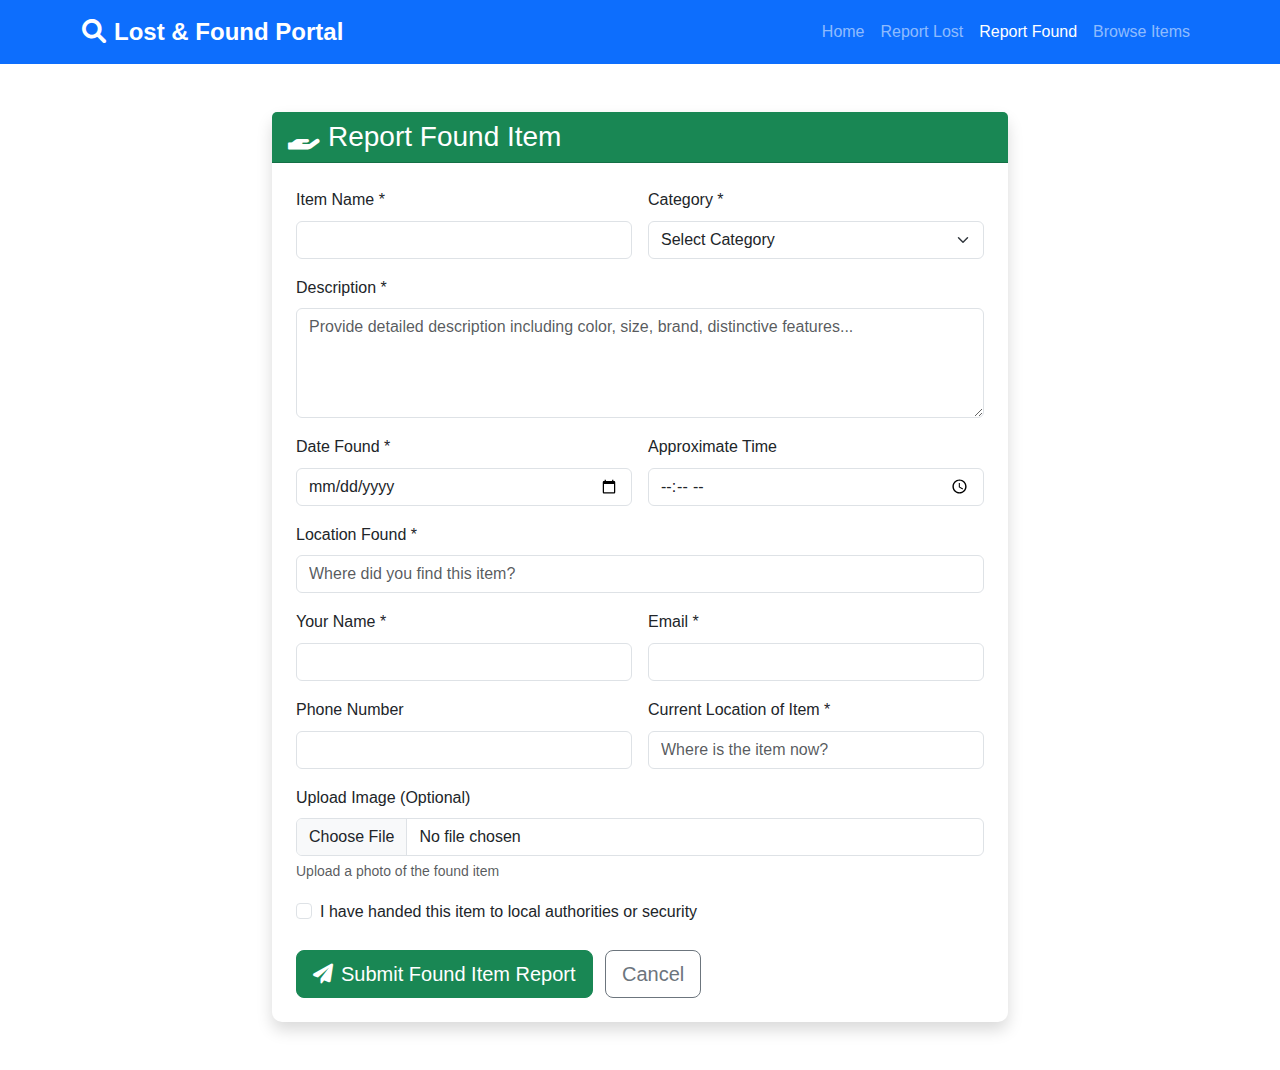
<file: report-found.html>
<!DOCTYPE html>
<html lang="en">
<head>
    <meta charset="UTF-8">
    <meta name="viewport" content="width=device-width, initial-scale=1.0">
    <title>Report Found Item - Lost & Found Portal</title>
    <link href="https://cdn.jsdelivr.net/npm/bootstrap@5.3.0/dist/css/bootstrap.min.css" rel="stylesheet">
    <link href="https://cdnjs.cloudflare.com/ajax/libs/font-awesome/6.0.0/css/all.min.css" rel="stylesheet">
    <link href="styles.css" rel="stylesheet">
</head>
<body>
    <!-- Navigation -->
    <nav class="navbar navbar-expand-lg navbar-dark bg-primary">
        <div class="container">
            <a class="navbar-brand fw-bold" href="index.html">
                <i class="fas fa-search me-2"></i>Lost & Found Portal
            </a>
            <button class="navbar-toggler" type="button" data-bs-toggle="collapse" data-bs-target="#navbarNav">
                <span class="navbar-toggler-icon"></span>
            </button>
            <div class="collapse navbar-collapse" id="navbarNav">
                <ul class="navbar-nav ms-auto">
                    <li class="nav-item">
                        <a class="nav-link" href="index.html">Home</a>
                    </li>
                    <li class="nav-item">
                        <a class="nav-link" href="report-lost.html">Report Lost</a>
                    </li>
                    <li class="nav-item">
                        <a class="nav-link active" href="report-found.html">Report Found</a>
                    </li>
                    <li class="nav-item">
                        <a class="nav-link" href="browse.html">Browse Items</a>
                    </li>
                </ul>
            </div>
        </div>
    </nav>

    <!-- Report Found Form -->
    <section class="py-5">
        <div class="container">
            <div class="row justify-content-center">
                <div class="col-lg-8">
                    <div class="card shadow">
                        <div class="card-header bg-success text-white">
                            <h3 class="mb-0">
                                <i class="fas fa-hand-holding me-2"></i>Report Found Item
                            </h3>
                        </div>
                        <div class="card-body p-4">
                            <form id="foundItemForm">
                                <div class="row g-3">
                                    <div class="col-md-6">
                                        <label for="foundItemName" class="form-label">Item Name *</label>
                                        <input type="text" class="form-control" id="foundItemName" required>
                                    </div>
                                    <div class="col-md-6">
                                        <label for="foundCategory" class="form-label">Category *</label>
                                        <select class="form-select" id="foundCategory" required>
                                            <option value="">Select Category</option>
                                            <option value="electronics">Electronics</option>
                                            <option value="clothing">Clothing</option>
                                            <option value="accessories">Accessories</option>
                                            <option value="documents">Documents</option>
                                            <option value="keys">Keys</option>
                                            <option value="bags">Bags</option>
                                            <option value="other">Other</option>
                                        </select>
                                    </div>
                                    <div class="col-12">
                                        <label for="foundDescription" class="form-label">Description *</label>
                                        <textarea class="form-control" id="foundDescription" rows="4" placeholder="Provide detailed description including color, size, brand, distinctive features..." required></textarea>
                                    </div>
                                    <div class="col-md-6">
                                        <label for="dateFound" class="form-label">Date Found *</label>
                                        <input type="date" class="form-control" id="dateFound" required>
                                    </div>
                                    <div class="col-md-6">
                                        <label for="timeFound" class="form-label">Approximate Time</label>
                                        <input type="time" class="form-control" id="timeFound">
                                    </div>
                                    <div class="col-12">
                                        <label for="foundLocation" class="form-label">Location Found *</label>
                                        <input type="text" class="form-control" id="foundLocation" placeholder="Where did you find this item?" required>
                                    </div>
                                    <div class="col-md-6">
                                        <label for="finderName" class="form-label">Your Name *</label>
                                        <input type="text" class="form-control" id="finderName" required>
                                    </div>
                                    <div class="col-md-6">
                                        <label for="finderEmail" class="form-label">Email *</label>
                                        <input type="email" class="form-control" id="finderEmail" required>
                                    </div>
                                    <div class="col-md-6">
                                        <label for="finderPhone" class="form-label">Phone Number</label>
                                        <input type="tel" class="form-control" id="finderPhone">
                                    </div>
                                    <div class="col-md-6">
                                        <label for="currentLocation" class="form-label">Current Location of Item *</label>
                                        <input type="text" class="form-control" id="currentLocation" placeholder="Where is the item now?" required>
                                    </div>
                                    <div class="col-12">
                                        <label for="foundItemImage" class="form-label">Upload Image (Optional)</label>
                                        <input type="file" class="form-control" id="foundItemImage" accept="image/*">
                                        <div class="form-text">Upload a photo of the found item</div>
                                    </div>
                                    <div class="col-12">
                                        <div class="form-check">
                                            <input class="form-check-input" type="checkbox" id="handedToAuthority">
                                            <label class="form-check-label" for="handedToAuthority">
                                                I have handed this item to local authorities or security
                                            </label>
                                        </div>
                                    </div>
                                </div>
                                <div class="mt-4">
                                    <button type="submit" class="btn btn-success btn-lg">
                                        <i class="fas fa-paper-plane me-2"></i>Submit Found Item Report
                                    </button>
                                    <a href="index.html" class="btn btn-outline-secondary btn-lg ms-2">Cancel</a>
                                </div>
                            </form>
                        </div>
                    </div>
                </div>
            </div>
        </div>
    </section>

    <script src="https://cdn.jsdelivr.net/npm/bootstrap@5.3.0/dist/js/bootstrap.bundle.min.js"></script>
    <script src="script.js"></script>
</body>
</html>
</file>
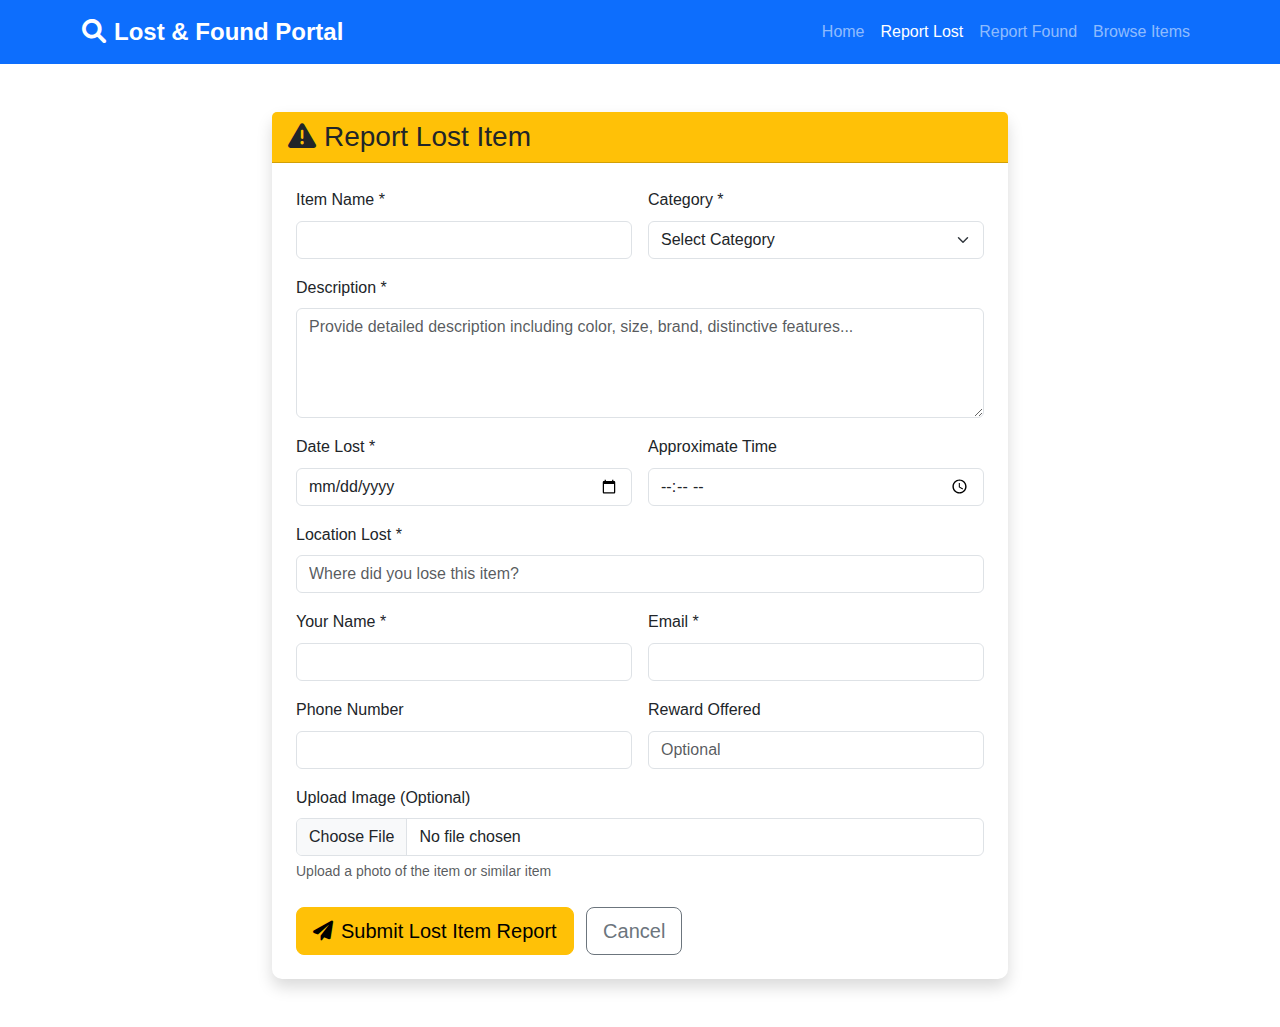
<file: report-lost.html>
<!DOCTYPE html>
<html lang="en">
<head>
    <meta charset="UTF-8">
    <meta name="viewport" content="width=device-width, initial-scale=1.0">
    <title>Report Lost Item - Lost & Found Portal</title>
    <link href="https://cdn.jsdelivr.net/npm/bootstrap@5.3.0/dist/css/bootstrap.min.css" rel="stylesheet">
    <link href="https://cdnjs.cloudflare.com/ajax/libs/font-awesome/6.0.0/css/all.min.css" rel="stylesheet">
    <link href="styles.css" rel="stylesheet">
</head>
<body>
    <!-- Navigation -->
    <nav class="navbar navbar-expand-lg navbar-dark bg-primary">
        <div class="container">
            <a class="navbar-brand fw-bold" href="index.html">
                <i class="fas fa-search me-2"></i>Lost & Found Portal
            </a>
            <button class="navbar-toggler" type="button" data-bs-toggle="collapse" data-bs-target="#navbarNav">
                <span class="navbar-toggler-icon"></span>
            </button>
            <div class="collapse navbar-collapse" id="navbarNav">
                <ul class="navbar-nav ms-auto">
                    <li class="nav-item">
                        <a class="nav-link" href="index.html">Home</a>
                    </li>
                    <li class="nav-item">
                        <a class="nav-link active" href="report-lost.html">Report Lost</a>
                    </li>
                    <li class="nav-item">
                        <a class="nav-link" href="report-found.html">Report Found</a>
                    </li>
                    <li class="nav-item">
                        <a class="nav-link" href="browse.html">Browse Items</a>
                    </li>
                </ul>
            </div>
        </div>
    </nav>

    <!-- Report Lost Form -->
    <section class="py-5">
        <div class="container">
            <div class="row justify-content-center">
                <div class="col-lg-8">
                    <div class="card shadow">
                        <div class="card-header bg-warning text-dark">
                            <h3 class="mb-0">
                                <i class="fas fa-exclamation-triangle me-2"></i>Report Lost Item
                            </h3>
                        </div>
                        <div class="card-body p-4">
                            <form id="lostItemForm">
                                <div class="row g-3">
                                    <div class="col-md-6">
                                        <label for="itemName" class="form-label">Item Name *</label>
                                        <input type="text" class="form-control" id="itemName" required>
                                    </div>
                                    <div class="col-md-6">
                                        <label for="category" class="form-label">Category *</label>
                                        <select class="form-select" id="category" required>
                                            <option value="">Select Category</option>
                                            <option value="electronics">Electronics</option>
                                            <option value="clothing">Clothing</option>
                                            <option value="accessories">Accessories</option>
                                            <option value="documents">Documents</option>
                                            <option value="keys">Keys</option>
                                            <option value="bags">Bags</option>
                                            <option value="other">Other</option>
                                        </select>
                                    </div>
                                    <div class="col-12">
                                        <label for="description" class="form-label">Description *</label>
                                        <textarea class="form-control" id="description" rows="4" placeholder="Provide detailed description including color, size, brand, distinctive features..." required></textarea>
                                    </div>
                                    <div class="col-md-6">
                                        <label for="dateLost" class="form-label">Date Lost *</label>
                                        <input type="date" class="form-control" id="dateLost" required>
                                    </div>
                                    <div class="col-md-6">
                                        <label for="timeLost" class="form-label">Approximate Time</label>
                                        <input type="time" class="form-control" id="timeLost">
                                    </div>
                                    <div class="col-12">
                                        <label for="location" class="form-label">Location Lost *</label>
                                        <input type="text" class="form-control" id="location" placeholder="Where did you lose this item?" required>
                                    </div>
                                    <div class="col-md-6">
                                        <label for="contactName" class="form-label">Your Name *</label>
                                        <input type="text" class="form-control" id="contactName" required>
                                    </div>
                                    <div class="col-md-6">
                                        <label for="contactEmail" class="form-label">Email *</label>
                                        <input type="email" class="form-control" id="contactEmail" required>
                                    </div>
                                    <div class="col-md-6">
                                        <label for="contactPhone" class="form-label">Phone Number</label>
                                        <input type="tel" class="form-control" id="contactPhone">
                                    </div>
                                    <div class="col-md-6">
                                        <label for="reward" class="form-label">Reward Offered</label>
                                        <input type="text" class="form-control" id="reward" placeholder="Optional">
                                    </div>
                                    <div class="col-12">
                                        <label for="itemImage" class="form-label">Upload Image (Optional)</label>
                                        <input type="file" class="form-control" id="itemImage" accept="image/*">
                                        <div class="form-text">Upload a photo of the item or similar item</div>
                                    </div>
                                </div>
                                <div class="mt-4">
                                    <button type="submit" class="btn btn-warning btn-lg">
                                        <i class="fas fa-paper-plane me-2"></i>Submit Lost Item Report
                                    </button>
                                    <a href="index.html" class="btn btn-outline-secondary btn-lg ms-2">Cancel</a>
                                </div>
                            </form>
                        </div>
                    </div>
                </div>
            </div>
        </div>
    </section>

    <script src="https://cdn.jsdelivr.net/npm/bootstrap@5.3.0/dist/js/bootstrap.bundle.min.js"></script>
    <script src="script.js"></script>
</body>
</html>
</file>
<file: styles.css>
:root {
  --primary-color: #0d6efd;
  --success-color: #198754;
  --warning-color: #ffc107;
  --danger-color: #dc3545;
  --info-color: #0dcaf0;
  --light-color: #f8f9fa;
  --dark-color: #212529;
}

body {
  font-family: "Segoe UI", Tahoma, Geneva, Verdana, sans-serif;
  line-height: 1.6;
}

.hero-section {
  background: linear-gradient(135deg, #f8f9fa 0%, #e9ecef 100%);
}

.navbar-brand {
  font-size: 1.5rem;
}

.card {
  border: none;
  border-radius: 10px;
  transition: transform 0.2s ease-in-out, box-shadow 0.2s ease-in-out;
}

.card:hover {
  transform: translateY(-2px);
  box-shadow: 0 4px 15px rgba(0, 0, 0, 0.1);
}

.item-card {
  cursor: pointer;
  height: 100%;
}

.item-card .card-body {
  display: flex;
  flex-direction: column;
}

.item-card .card-text {
  flex-grow: 1;
}

.badge-lost {
  background-color: var(--warning-color);
  color: var(--dark-color);
}

.badge-found {
  background-color: var(--success-color);
}

.item-image {
  height: 200px;
  object-fit: cover;
  border-radius: 8px;
}

.contact-info {
  background-color: var(--light-color);
  border-radius: 8px;
  padding: 1rem;
  margin-top: 1rem;
}

.form-control:focus,
.form-select:focus {
  border-color: var(--primary-color);
  box-shadow: 0 0 0 0.2rem rgba(13, 110, 253, 0.25);
}

.btn {
  border-radius: 8px;
  font-weight: 500;
  transition: all 0.2s ease-in-out;
}

.btn:hover {
  transform: translateY(-1px);
}

.stats-card {
  text-align: center;
  padding: 2rem 1rem;
}

.stats-card i {
  margin-bottom: 1rem;
}

.stats-card h3 {
  font-size: 2.5rem;
  font-weight: bold;
  margin-bottom: 0.5rem;
}

footer {
  margin-top: auto;
}

/* Responsive adjustments */
@media (max-width: 768px) {
  .hero-section h1 {
    font-size: 2rem;
  }

  .hero-section .lead {
    font-size: 1rem;
  }

  .btn-lg {
    padding: 0.75rem 1.5rem;
    font-size: 1rem;
  }
}

/* Loading animation */
.loading {
  display: inline-block;
  width: 20px;
  height: 20px;
  border: 3px solid rgba(255, 255, 255, 0.3);
  border-radius: 50%;
  border-top-color: #fff;
  animation: spin 1s ease-in-out infinite;
}

@keyframes spin {
  to {
    transform: rotate(360deg);
  }
}

/* Item status indicators */
.status-indicator {
  position: absolute;
  top: 10px;
  right: 10px;
  padding: 0.25rem 0.5rem;
  border-radius: 15px;
  font-size: 0.75rem;
  font-weight: 600;
}

.status-lost {
  background-color: rgba(255, 193, 7, 0.9);
  color: #000;
}

.status-found {
  background-color: rgba(25, 135, 84, 0.9);
  color: #fff;
}

/* Image placeholder */
.image-placeholder {
  background-color: #e9ecef;
  display: flex;
  align-items: center;
  justify-content: center;
  color: #6c757d;
  font-size: 3rem;
}
</file>
